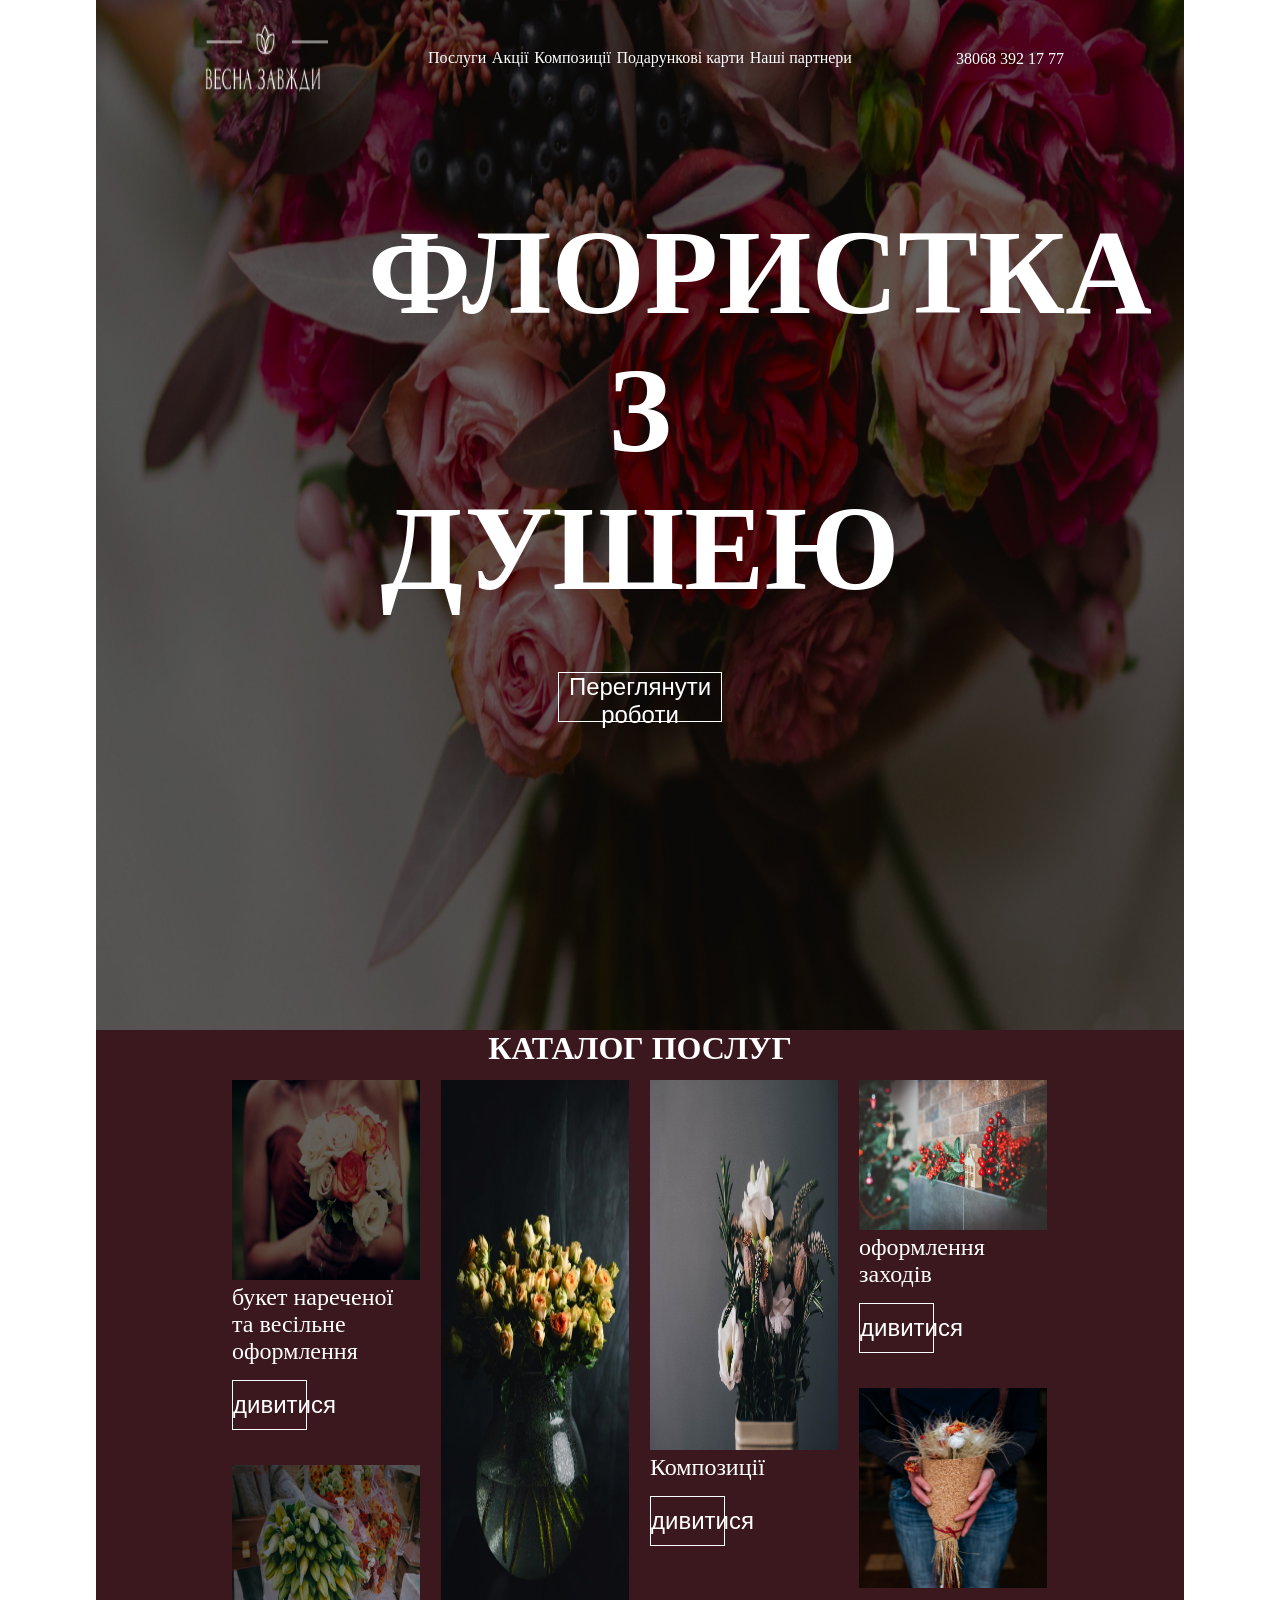
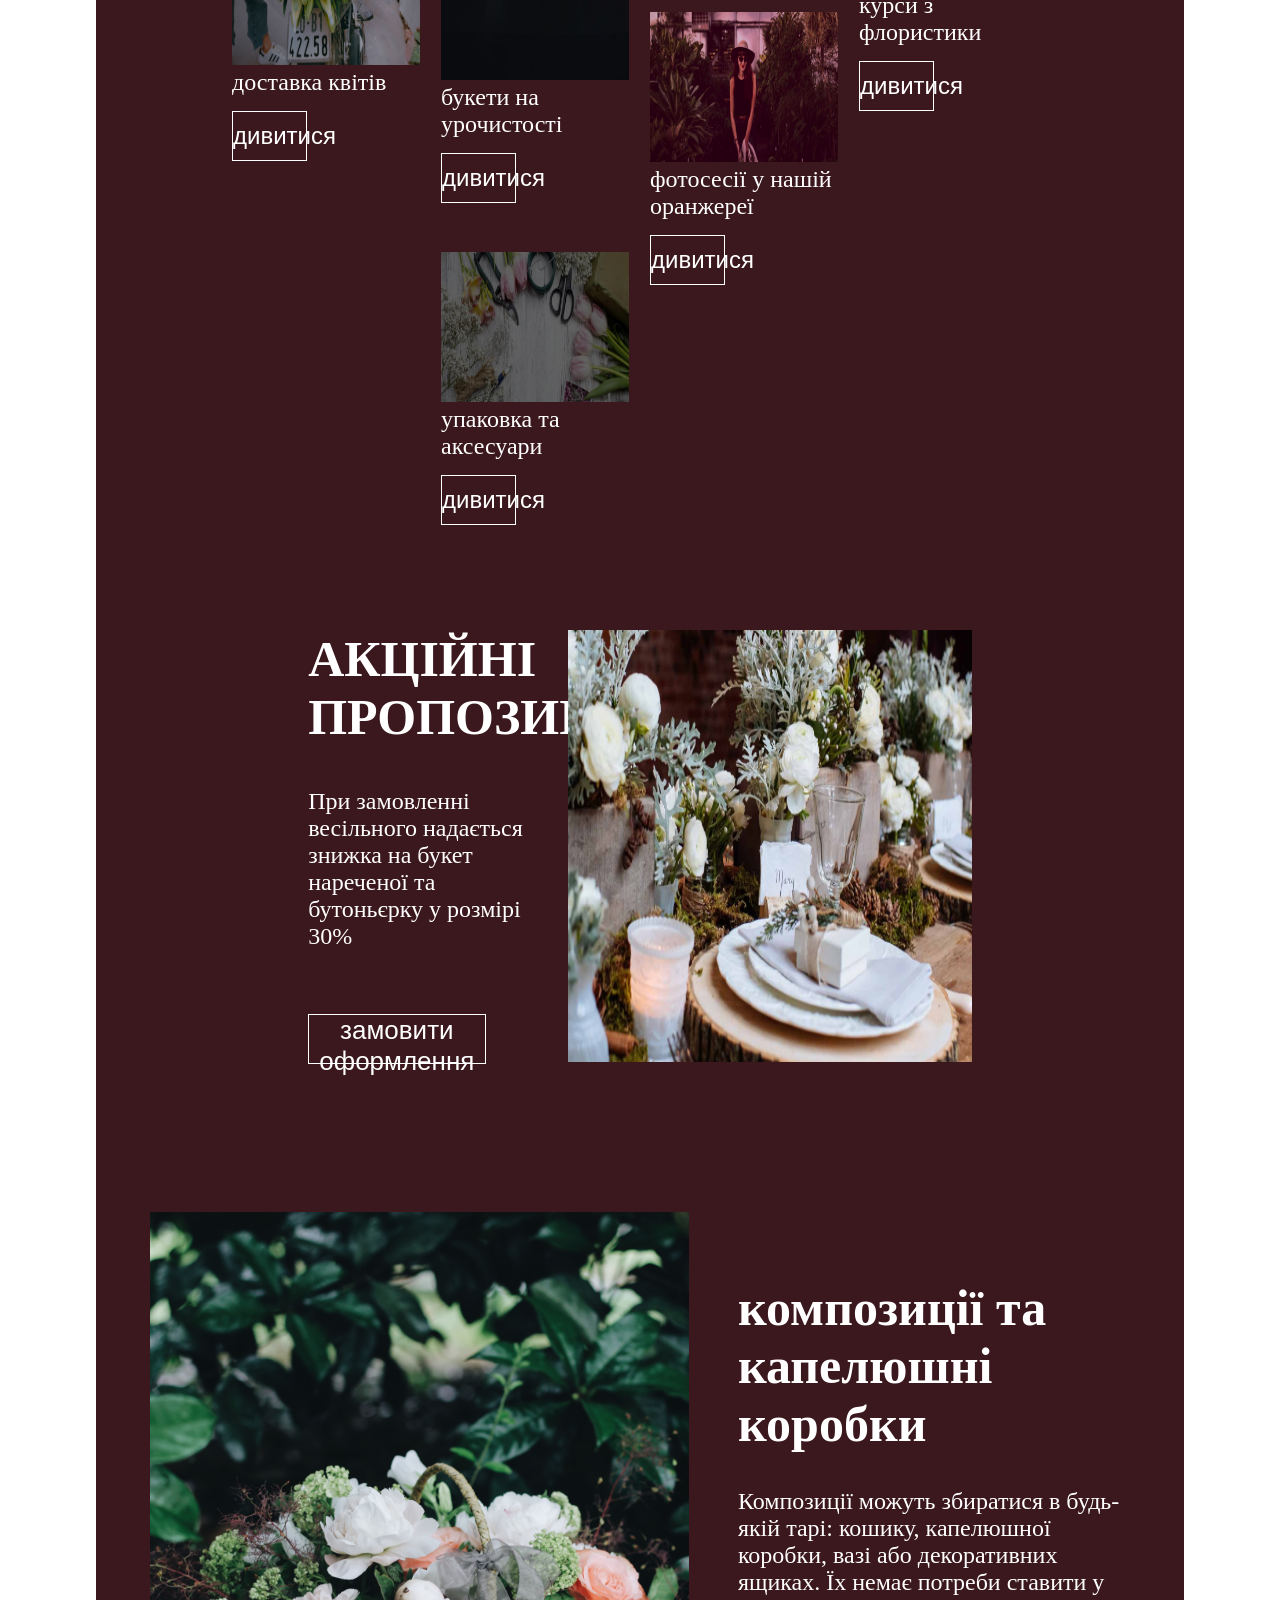
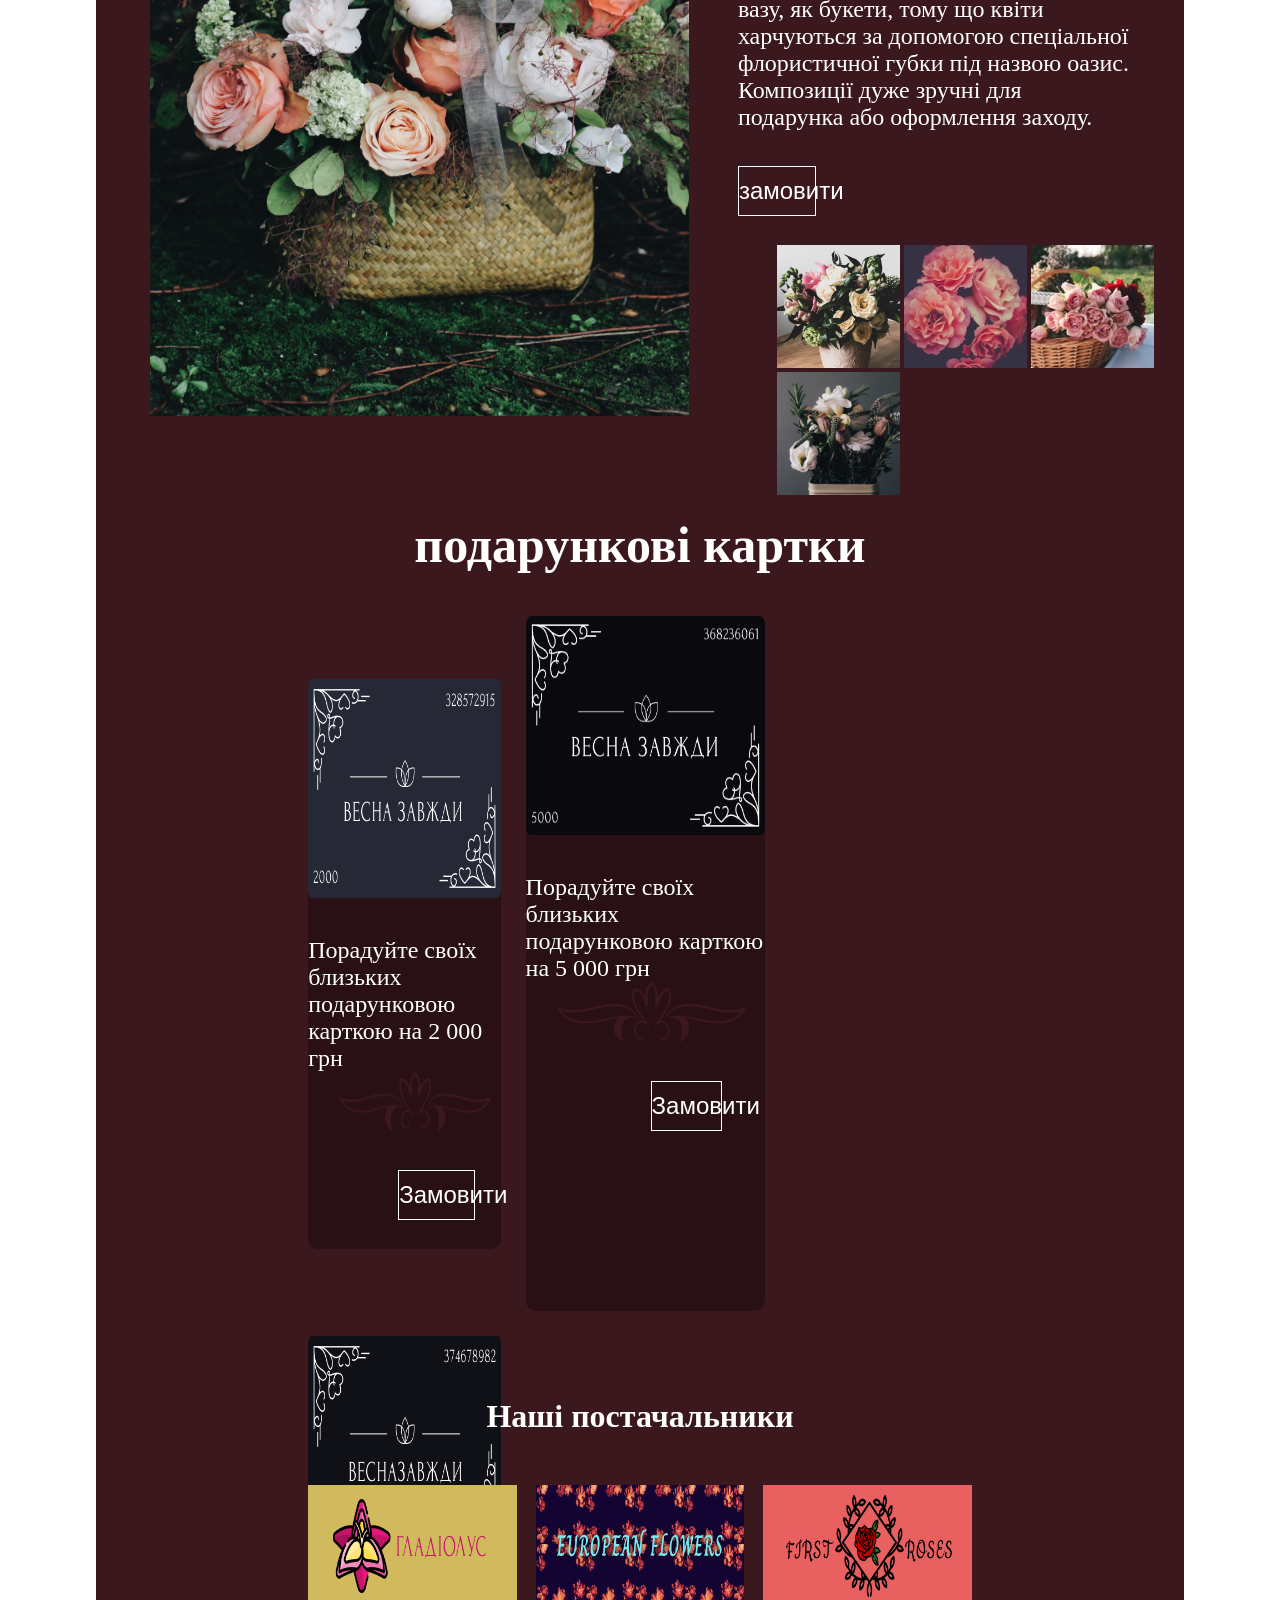
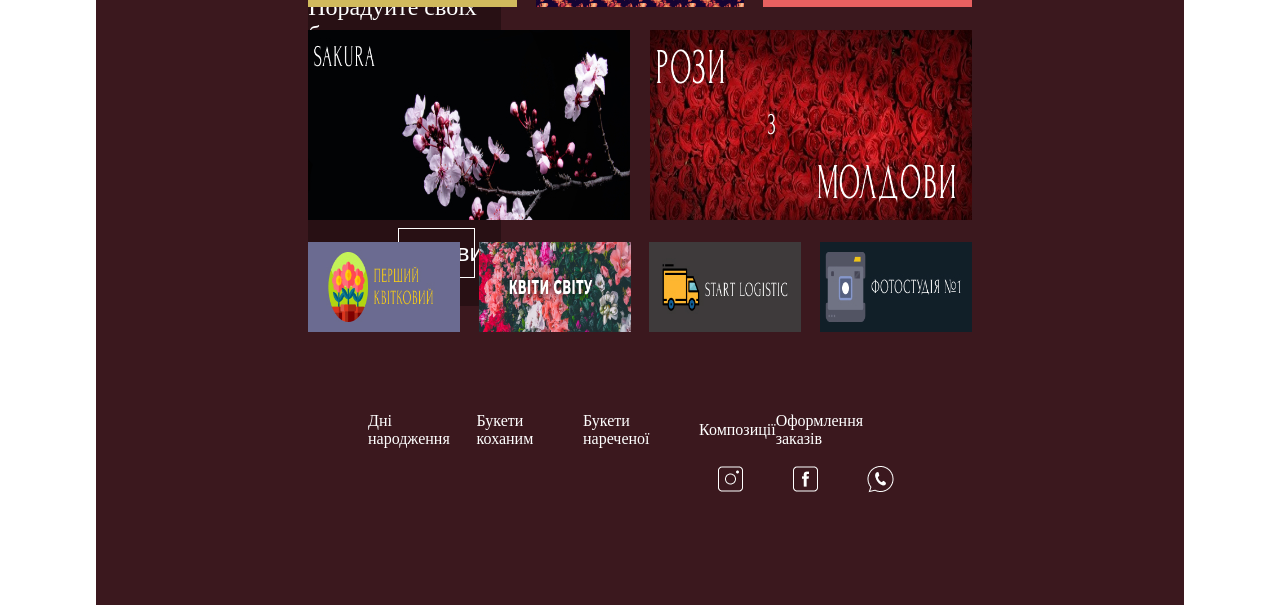
<file: index.html>
<!DOCTYPE html>
<html lang="en">
<head>
    <meta charset="UTF-8">
    <meta name="viewport" content="width=device-width, initial-scale=1.0">
    <title>Document</title>
    <link rel="stylesheet" href="css/style.css">
</head>
<body>
    <div class="box">
        <header>
            <div class="head">
                <div class="head_i1"></div>
                <div class="head_i2">
                    <a class="a" href="">Послуги</a>
                    <a class="a" href="">Акції</a>
                    <a class="a" href="">Композиції</a>
                    <a class="a" href="">Подарункові карти</a>
                    <a class="a" href="">Наші партнери</a>
                </div>
                <div class="head_i">
                    <a class="s" href="">38068 392 17 77</a>
                </div>

            </div>
            <div class="bHead">
                <h1 class="B">ФЛОРИСТКА З ДУШЕЮ</h1>
                <button class="bheadb">Переглянути роботи</button>
            </div>
        </header>
        <main>
            <div class="section1">
                <h1 class="h11">КАТАЛОГ ПОСЛУГ</h1>
                <div class="sec_box">
                <div class="div1"><img class="v" src="./img/Group 68.png" alt="">
                <p class="w">букет нареченої та весільне оформлення</p>
            <button class="vv">дивитися</button>
        </div>
                <div class="div2"><img class="v" src="./img/a3.jpg" alt="">
                <p class="w">доставка квітів</p>
            <button class="vv">дивитися</button>
        </div>
                <div class="div3"><img class="vXL" src="./img/Group 69.png" alt="">
                <p class="w">букети на урочистості</p>
            <button class="vv">дивитися</button>
        </div>
                <div class="div4"><img class="vs" src="./img/Group 67.jpg" alt="">
                <p class="w">упаковка та аксесуари</p>
            <button class="vv">дивитися</button>
        </div>
                <div class="div5"><img class="vX" src="./img/a4.jpg" alt="">
                <p class="w">Композиції</p>
            <button class="vv">дивитися</button>
        </div>
                <div class="div6"><img class="vs" src="/img/a5.jpg" alt="">
                <p class="w">фотосесії у нашій оранжереї</p>
            <button class="vv">дивитися</button>
        </div>
                <div class="div7"><img class="vs" src="/img/a1.jpg" alt="">
                <p class="w">оформлення заходів</p>
            <button class="vv">дивитися</button>
        </div>
                <div class="div8"><img class="v" src="/img/a6.jpg" alt="">
                <p class="w">курси з флористики</p>
            <button class="vv">дивитися</button>
        </div>
                </div>
            </div>
            <div class="section2">
                <div class="s21">
                    <h1 class="vvv">АКЦІЙНІ ПРОПОЗИЦІЇ</h1>
                    <p class="w">При замовленні весільного надається знижка на букет нареченої та бутоньєрку у розмірі 30%</p>
                    <button class="aa">замовити оформлення</button>
                </div>
                <div class="s22"></div>
            </div>
            <div class="section3">
                <div class="s24"></div>
                <div class="s23">
                    <h1 class="z">композиції та <br>капелюшні коробки</br> </h1>
                    <p class="ws">Композиції можуть збиратися в будь-якій тарі: кошику, капелюшної коробки, вазі або декоративних ящиках. Їх немає потреби ставити у вазу, як букети, тому що квіти харчуються за допомогою спеціальної флористичної губки під назвою оазис. Композиції дуже зручні для подарунка або оформлення заходу.</p>
                    <button class="zz">замовити</button>
                    <div class="ssb">
                    <img class="n" src="/img/fff.jpg" alt="">
                    <img class="n2" src="/img/Ud49Nnem3D4.jpg" alt="">
                    <img class="n2" src="/img/a2.jpg" alt="">
                    <img class="n2" src="/img/rrr.jpg" alt="">
                    </div>

                </div>
            </div>
            <div class="section4">
                <h1 class="h12">подарункові картки</h1>
                <div class="sec_box2">
                 <div class="s5">
                    <img class="mm" src="/img/Group80.png" alt="">
                <p class="ws">Порадуйте своїх близьких подарунковою карткою на 2 000 грн</p>
            <img class="m" src="/img/a8.png" alt="">
            <button class="ls"> Замовити</button>
            </div>
                 <div class="s4">
                    <img class="mm" src="/img/Group81.png" alt="">
                <p class="ws">Порадуйте своїх близьких подарунковою карткою на 5 000 грн</p>
            <img class="m" src="/img/a8.png" alt="">
            <button class="l"> Замовити</button>
            </div>
                 <div class="s55">
                    <img class="mm" src="/img/Group82.png" alt="">
                <p class="ws">Порадуйте своїх близьких подарунковою карткою на 3 000 грн</p>
            <img class="m" src="/img/a8.png" alt="">
            <button class="ls"> Замовити</button>
            </div>
                </div>

            </div>
            <div class="section5">
                <h1 class="h13">Наші постачальники</h1>
                <div class="sec_box5">
                 <div class="ss1"></div>
                 <div class="ss1s"></div>
                 <div class="ss12"></div>
                 <div class="ss2"></div>
                 <div class="ss232"></div>
                 <div class="ss3"></div>
                 <div class="ss34"></div>
                 <div class="ss343"></div>
                 <div class="ss344"></div>
                </div>

            </div>
            <footer>
                <div class="sb">
                    <a class="c" href="">Дні народження</a>
                    <a class="c" href="">Букети коханим</a>
                    <a class="c" href="">Букети нареченої</a>
                    <a class="c" href="">Композиції</a>
                    <a class="c" href="">Оформлення заказів</a>
                </div>
                <img class="icons" src="/img/социальные сети.png" alt="">
            </footer>
        </main>
    </div>
</body>
</html>
</file>
<file: css/style.css>
body{
  font-family: "Caveat", cursive;
  font-optical-sizing: auto;
  font-style: normal;
}
*{
    padding: 0;
    margin: 0;
    box-sizing: border-box;
}
.box{
    width:85% ;
    margin: 0 auto;
}
header{
    width: 100%;
    height:1030px;
    display: flex;
    flex-direction: column;
    align-items: center;
    background: url(../img/Mask\ Group.jpg);
    background-size: 100% 100%;
}
.head_i{
    width: 15%;
    height: 67px;
        display: flex;
    flex-direction: column;
    align-items: center;
}
.head_i1{
    width: 15%;
    height: 67px;
    background: url(../img/Group\ 84.png);
    background-size:100% 100% ;
}
.s{
        text-decoration: none;
    color: white;
    line-height: 67px;
}
.B{
    text-align: center;
    font-size: 120px;
}
.a{
    text-decoration: none;
    color: white;
}
.head_i2{
    width: 50%;
    height: 67px;
    display: flex;
    justify-content: space-evenly;
    align-items: center;
}
.head{
    width: 80%;
    height: 73px;
    display: flex;
    justify-content: space-between;
    align-items: center;
    margin-top: 2%;

}
.bHead{
    width: 50%;
    color: white;
    height: 600px;
    margin-top: 10%;
}
.bheadb{
    background: none;
    border: 1px solid white;
    width: 30%;
    height: 50px;
    margin-top: 10%;
    margin-left: 35%;
        color: white;
        font-size: 24px;
}
main{
    width: 100%;
    height: 4375px;
    background: #3B181E;
    display: flex;
    flex-direction: column;
    align-items: center;
}
.section1{
    width: 75%;

}
.sec_box{
    width: 100%;
    height: 1100px;
    display: flex;
    flex-direction: column;
    gap: 20px;
    flex-wrap: wrap;
    color: white;
}
.w{
    font-size: 24px;
}
.vs{
    width: 100%;
    height: 150px;
}
.vX{
    width: 100%;
    height: 370px;
}
.vXL{
    width: 100%;
    height: 600px;
}
.vv{
    background: none;
    border: 1px solid white;
    width: 40%;
    height: 50px;
    margin-top: 8%;
    color:white ;
    font-size: 24px;
}
.v{
    width: 100%;
    height: 200px;
}
.div1{
    width: 23.0263157895%;
    height: 365px;
}
.div2{
    width: 23.0263157895%;
    height: 387px;
}
.div3{
    width: 23.0263157895%;
    height: 752px;
}
.div4{
    width: 23.0263157895%;
    height: 288px;
}
.div5{
    width: 23.0263157895%;
    height: 512px;
}
.div6{
    width: 23.0263157895%;
    height: 288px;
}
.div7{
    width: 23.0263157895% ;
    height: 288px;
}
.div8{
    width: 23.0263157895% ;
    height: 512px;
}
.h11{
    width: 100%;
    height: 50px;
    color: white;
    text-align: center;
}
.section2{
    width: 61%;
height: 432px;
margin:50px auto;
display: flex;
justify-content: space-between;
}
.vvv{
    font-size: 50px;
}
.aa{
    font-size: 26px;
    width: 80%;
    height: 50px;
    background: none;
    color: white;
border: 1px solid white;
margin-top: 10%;
}
.s21{
    width: 33.4106382979%;
    height: 432px;
    display: flex;
    flex-wrap: wrap;
    gap: 42px;
    color: white;
}
.s22{
    width:  60.893617021%;
    height: 432px;
    background: url(../img/tree_slice_charger_plates_7a077125-fbba-4414-8584-e5c40fc5717b.jpg);
    background-size: 100% 100%;
}
.section3{
width: 90%;
height: 804px;
margin:100px auto;
display: flex;
justify-content: space-between;
align-items: center;
color: white;
}
.ws{
        font-size: 24px;
        margin-top: 35px;
}
.ssb{
    width: 100%;
    margin-top: 7.5%;
    margin-left: 10%;
}
.zz{
    width: 20%;
    background: none;
    height: 50px;
    font-size: 24px;
    border: 1px solid white;
    margin-top: 35px;
    color: white;
}
.z{
    font-size: 50px;
}
.s23{
    width: 40%;
    height: 671px;
}
.s24{
    width:  55%;
    height: 804px;
    background: url(../img/370ebdb54f31c9a20ecd9f95d2eaf09526159ac2.jpg);
    background-size: 100% 100%;
}
.section4{
    width: 61%;
    height: 832px;
}
.h12{
    width: 100%;
    height: 100px;
    color: white;
    text-align: center;
    font-size: 50px;
}
.sec_box2{
    width: 100%;
    height:700px ;
    display: flex;
    flex-wrap: wrap;
    align-items: center;
    gap: 25px;
}
.s5{
    width: 29%;
    height: 570px;
    border-radius:10px;
    background: #281014;
    color: white;
}
.s55{
    width: 29%;
    height: 570px;
    border-radius:10px;
    background: #281014;
    color: white;
}
.s4{
    width: 36%;
    height: 695px;
    border-radius:10px;
    background: #281014;
    color: white;
}
.section5{
width:61%;
height:auto;
margin:50px auto;
}
.sec_box5{
    width:100%;
height:470px;
display:flex;
justify-content:space-between;
flex-wrap:wrap;
margin-top:50px;
align-content:20px;
}
.ss1{
    width: 31.462585034%;
    height: 122px;
    background: url(../img/Group\ 58.jpg);
    background-size:100% 100%;
}   
.ss1s{
    width: 31.462585034%;
    height: 122px;
    background: url(../img/Group\ 59.jpg);
    background-size:100% 100%;
}
.ss12{
        width: 31.462585034%;
    height: 122px;
    background: url(../img/Group\ 60.jpg);
    background-size:100% 100%;
}
.ss2{
    width:48.5544217687% ;
    height: 190px;
    background: url(../img/Group\ 61.jpg);
    background-size:100% 100%;
}
.ss232{
        width:48.5544217687% ;
    height: 190px;
    background: url(../img/Group\ 62.jpg);
    background-size:100% 100%;
}
.ss3{
    width: 22.8936170213%;
    height:90px ;
    background: url(../img/Group\ 63.jpg);
    background-size:100% 100%;
}
.ss34{
    width: 22.8936170213%;
    height:90px ;
    background: url(../img/Group\ 64.jpg);
    background-size:100% 100%;
}
.ss343{
    width: 22.8936170213%;
    height:90px ;
    background: url(../img/Group\ 65.jpg);
    background-size:100% 100%;
}
.ss344{
    width: 22.8936170213%;
    height:90px ;
    background: url(../img/Group\ 66.jpg);
    background-size:100% 100%;
}
.h13{
    width: 100%;
    text-align: center;
    color: white;
}
footer{
    width: 50%;
    height: 100px;
}
.m{
    height: 59.885986328125px;
    width: 80%;
    margin-left: 30px;
}
.mm{
    width: 100%;
    height: 219px;

}
.ws{
        font-size: 24px;
            margin-top: 35px;
}
.l{
    width: 30%;
    height: 50px;
    background: none;
    border: 1px solid white;
    font-size: 24px;
    margin-top: 35px;
    margin-left: 125px;
    color: white;
}
.ls{
    width: 40%;
    height: 50px;
    background: none;
    border: 1px solid white;
    color: white;
    font-size: 24px;
    margin-top: 35px;
    margin-left: 90px;
}
.sb{
    width: 100%;
    height: 50px;
    display: flex;
    justify-content: space-evenly;
    align-items: center;
}
.c{
    color: white;
    text-decoration: none;
}
.icons{
    margin-left: 350px;
    margin-top: 2%;
}

/* ============================================
   МОБІЛЬНА ВЕРСІЯ (екрани до 768px)
   Усі блоки йдуть один під одним
   ============================================ */
img{ max-width:100%; }

@media (max-width: 768px){
    .box{ width:100%; }

    /* ---------- Шапка ---------- */
    header{
        height:auto;
        min-height:100vh;
        padding:16px 16px 50px;
        background-size:cover;
        background-position:center;
    }
    .head{
        width:100%;
        height:auto;
        flex-direction:column;
        gap:14px;
        margin-top:0;
    }
    .head_i1{ width:130px; height:67px; }
    .head_i2{
        width:100%;
        height:auto;
        flex-wrap:wrap;
        justify-content:center;
        gap:8px 18px;
        font-size:20px;
    }
    .head_i{ width:auto; height:auto; }
    .s{ line-height:normal; font-size:22px; }
    .bHead{
        width:100%;
        height:auto;
        margin-top:80px;
    }
    .B{ font-size:48px; line-height:1.05; }
    .bheadb{
        display:block;
        width:75%;
        margin:40px auto 0;
    }

    /* ---------- Основа ---------- */
    main{ height:auto; padding-bottom:30px; }

    /* ---------- Каталог послуг ---------- */
    .section1{ width:90%; }
    .h11{ height:auto; margin:30px 0 20px; font-size:32px; }
    .sec_box{
        height:auto;
        flex-direction:column;
        flex-wrap:nowrap;
        gap:30px;
    }
    .div1,.div2,.div3,.div4,
    .div5,.div6,.div7,.div8{
        width:100%;
        height:auto;
    }
    .v,.vs,.vX,.vXL{
        width:100%;
        height:240px;
        object-fit:cover;
        display:block;
    }
    .w{ font-size:22px; margin-top:8px; }
    .vv{ width:60%; margin-top:14px; }

    /* ---------- Акційні пропозиції ---------- */
    .section2{
        width:90%;
        height:auto;
        flex-direction:column;
        gap:24px;
        margin:50px auto;
    }
    .s21{ width:100%; height:auto; gap:16px; }
    .vvv{ font-size:34px; }
    .aa{ width:100%; margin-top:0; }
    .s22{
        width:100%;
        height:260px;
        background-size:cover;
        background-position:center;
    }

    /* ---------- Композиції ---------- */
    .section3{
        width:90%;
        height:auto;
        flex-direction:column;
        align-items:stretch;
        gap:24px;
        margin:50px auto;
    }
    .s24{
        width:100%;
        height:320px;
        background-size:cover;
        background-position:center;
    }
    .s23{ width:100%; height:auto; }
    .z{ font-size:34px; }
    .ws{ margin-top:20px; }
    .zz{ width:60%; }
    .ssb{
        margin:30px 0 0;
        display:grid;
        grid-template-columns:repeat(3,1fr);
        gap:10px;
    }
    .ssb img{ width:100%; height:110px; object-fit:cover; }
    .ssb .n{ grid-column:1 / -1; height:220px; }

    /* ---------- Подарункові картки ---------- */
    .section4{ width:90%; height:auto; margin-top:30px; }
    .h12{ height:auto; font-size:34px; margin-bottom:20px; }
    .sec_box2{
        height:auto;
        flex-direction:column;
        flex-wrap:nowrap;
        align-items:stretch;
        gap:24px;
    }
    .s5,.s55,.s4{
        width:100%;
        height:auto;
        padding-bottom:30px;
        text-align:center;
    }
    .mm{ height:220px; object-fit:cover; display:block; }
    .s5 .ws,.s55 .ws,.s4 .ws{ padding:0 16px; }
    .m{
        display:block;
        width:80%;
        height:auto;
        margin:20px auto 0;
    }
    .l,.ls{
        display:block;
        width:60%;
        margin:25px auto 0;
    }

    /* ---------- Постачальники ---------- */
    .section5{ width:90%; height:auto; margin:40px auto; }
    .h13{ font-size:32px; }
    .sec_box5{
        height:auto;
        gap:14px 4%;
        margin-top:30px;
        align-content:flex-start;
    }
    .ss1,.ss1s,.ss12,
    .ss3,.ss34,.ss343,.ss344{
        width:48%;
        height:90px;
    }
    .ss2,.ss232{
        width:100%;
        height:150px;
    }
    .ss1,.ss1s,.ss12,.ss2,.ss232,
    .ss3,.ss34,.ss343,.ss344{
        background-size:contain;
        background-repeat:no-repeat;
        background-position:center;
    }

    /* ---------- Футер ---------- */
    footer{ width:90%; height:auto; padding:20px 0; }
    .sb{
        height:auto;
        flex-direction:column;
        gap:14px;
        font-size:22px;
    }
    .icons{
        display:block;
        margin:24px auto 0;
        max-width:80%;
    }
}
</file>
